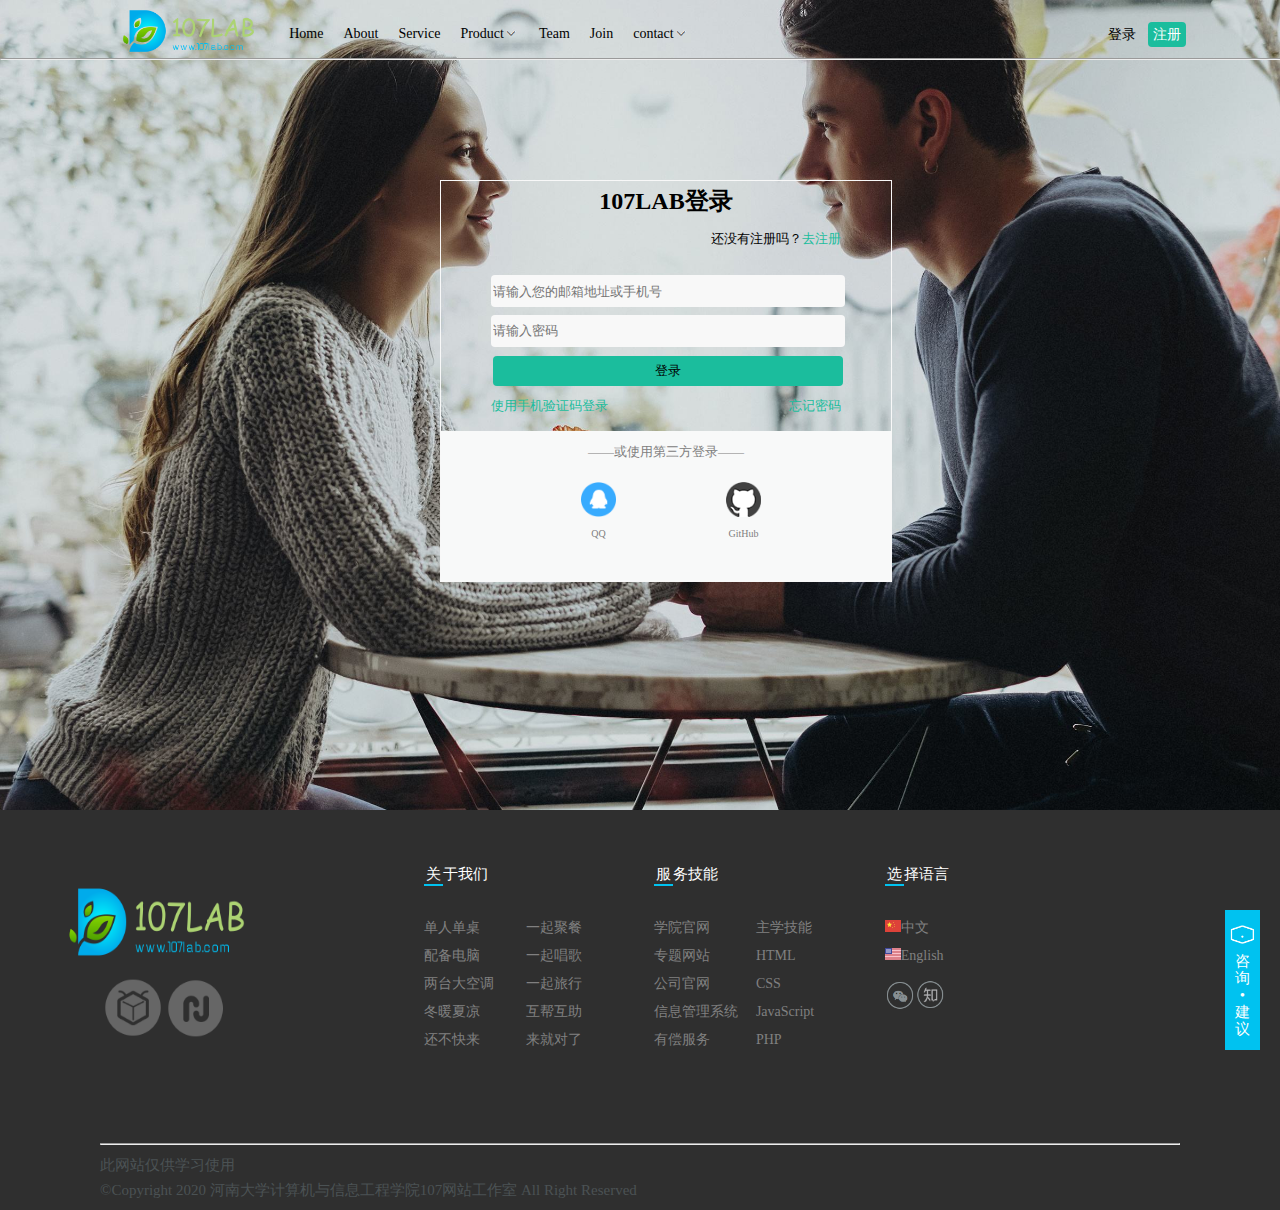
<file: frist/index.html>
<!DOCTYPE html>
<html>
<head>
   	<meta charset="UTF-8" name="viewport" content="target-densitydpi=device-dpi, initial-scale=1.0, minimum-scale=1.0, maximum-scale=1.0, user-scalable=no">
    <title>第一次作业</title>
    <style type="text/css">
    	body{text-align:center;font-family: Microsoft YaHei;
    		overflow-x: hidden;max-width: 100%;background:url(images/19f843858b2f999bab0a73be0bf30450.jpg)no-repeat;background-size: 100%;}
    	#divcss5{margin:0 auto}
    	.ul1 li{
    		display:inline;float: left;
    		margin:10px;font-size: 14px;
    	}
    	.part1{
			position: relative;
    	}
    	.part2{
    			width: 450px;height: 400px;
    			border:1px solid #F8F8F8;
    			position: absolute;
    			left: 50%;top: 20%;    			
    			margin-left: -200PX;
    			line-height: 2em;
    	}
    	.sign{
    		margin-right: -220px;
    		margin-top: -20px;
    	}   	
    	.same{
			background: #F8F8F8;border:none;
			border-radius:4px;
			margin-left: 45px;line-height: 1.5em;
    	}
    	.part2down{
    		background-color: #F8F9F9;
    		height: 150px;
    		position: absolute;
    		bottom: 0;left:0;right: 0;
			line-height: 15px;
    	}
    	.part2middle{
    		margin-left: 2px;
    		margin-top: -10px;
    		
    	}
    	input{width: 350px;height:30px;}
    	input[type=submit]{
    		background: #1BBD9D;border:none;
    		border-radius:4px;
    		margin-left: 45px;line-height: 1.5em;
    	}
    	.part3{
    		height: 400px;width: 100%;
    		background-color: #2F2F2F;
    		position: absolute;left:0px;color:gray;
    		bottom:-310px; font-size: 12px;
    	}
    	#title{color: white;font-size: 15px;line-height: 80px;margin-top:-50px;}
    	.part3 ul li{
    		list-style-type:none;
    		position:relative;
    	} 
    	.special{border-bottom:2px solid #00C2F0;padding: 2px;}
    	.part3content{text-align: left;word-spacing: 3em;line-height: 2em;font-size: 14px;}
    	.part3right{background-color: #00C2F0;position: absolute;right: 20px;top:100px;width:35px;height: 140px;font-size: 15px;line-height: 2px;color: white;}
    	.footer{position: absolute;bottom: 0px;left: 100px;right: 100px;font-size: 15px;line-height: 10px;text-align: left;color: #4B5254;}
    </style>
</head>
<body>
	<!--==========================
      Header
    ============================-->
    <div class="part1">
    	<ul class="ul1">
    		<div style="margin-left: 5%;">
    			<li style="margin-top: -10px"><img src="images/logo.png" width="150px" height="50px" /></li>
				<li>Home</li>
				<li>About</li> 
				<li>Service</li>
				<li>Product<img src="images/fa-angle-down1.png" width="15px" height="10px" /></li> 
				<li>Team</li>
				<li>Join</li>
				<li>contact<img src="images/fa-angle-down1.png" width="15px" height="10px" /></li>
			</div>
				<li style="position: absolute;right: 10%;">登录</li> 
				<li style="position: absolute;right: 6%;"><span style="background: #1BBD9D; color: white;border-radius:4px;border:0px solid #000;padding:5px;background-size: 200px">注册</span></li>
    	</ul>
    </div>
	<hr style="position: absolute;top:50px;width: 100%;left:0px;color: #E1E1E2;" />
	<!--==========================
      Submit Section
    ============================-->
	<div class="part2">
			<div style="margin-top: -20px;">
				<h1><font size="5">107LAB登录<font></h1>
				<p class="sign"><font size="2">还没有注册吗？</font ><font size="2" color="#1BBD9D">去注册</font></p>
				<form  method="post" class="part2middle">
					<table >
						<tr>
							<td><input  class="same" type="text" name="eamil" maxlength="20" placeholder="请输入您的邮箱地址或手机号"/></td>
						</tr>
						<tr>
							<td><input  class="same" type="password" name="paw" maxlength="16" placeholder="请输入密码"/><td/>
						</tr>
						<tr>
							<td><input  type="submit"  color="1BBD9D" value="登录" name="submit"/></td>
						</tr>
						<tr>
							<td>
								<font size="2" style="position: absolute;left: 50px;" color="#1BBD9D">使用手机验证码登录</font><font size="2" color="#1BBD9D" style="position: absolute;right: 50px;">忘记密码
								</font>
							</td>
						</tr>
					</table>
				</form>
			</div>
			<div class="part2down">
				<p style="font-size: 13px;color: gray;">——或使用第三方登录——</p>
				<div style="font-size: 10px;color:gray;line-height: 20px;">
					<ul style="float: left;list-style-type:none; margin-left: 100px;">
						<li><img src="images/qq.png" height="35px" width="35px"  /></li>
						<li>QQ</li>
					</ul>
					<ul style="float: right;margin-right: 130px;list-style-type:none;"><li><img src="images/github.png" height="35px" width="35px"/></li>
						<li>GitHub</li>
					</ul>
				</div>
			</div>
	</div >
	<!--==========================
      Intro Section
    ============================-->
	<div class="part3">
		<div style="position: absolute;left: 5%;top: 15%; float:left;">
			<p><img src="images/logo.png" height="80px" width="200px"/></p>
			<p><img src="images/tracup.png" height="60px" width="60px"/>&nbsp<img src="images/frontjs.png" height="60px" width="60px"/></p>
		</div>
		<div class="part3content" >
			<div style="float:left;position: absolute;left:30%;top: 60px;">
				<ul>
				<li id="title"><span class="special">关</span>于我们</li>
				<li>单人单桌 一起聚餐</li>
				<li>配备电脑 一起唱歌</li>
				<li><span style="word-spacing: 2em;">两台大空调 一起旅行<span></li>
				<li>冬暖夏凉 互帮互助</li>
				<li>还不快来 来就对了</li>
				</ul>
			</div >
			<div style="float:left;position: absolute;left:48%;top: 60px;">
				<ul>
				<li id="title"><span class="special">服</span>务技能</li>
				<li>学院官网 主学技能</li>
				<li>专题网站 HTML</li>
				<li>公司官网 CSS</li>
				<li><sapn style="word-spacing: 1em;">信息管理系统 JavaScript<sapn></li>
				<li>有偿服务 PHP</li>
				</ul>
			</div>
			<div style="float:left;position: absolute;left:66%;top: 60px;">
				<ul>
				<li id="title"><span class="special">选</span>择语言</li>
				<li><img src="images/language_chinese.png" />中文</li>
				<li><img src="images/language_english.png" />English</li>
				<li style="margin-top:10px"><img src="images/weixin.png" width="30px" height="30px"/><img src="images/zhihu.png" width="30px" height="30px"/></li>
				</ul>
			</div>
		</div>
			<div class="part3right">
				<p><img src="images/zixun.png" width="30px" height="20px" /></p>
				<p>咨</p>
				<p>询</p>
				<p>•</p>
				<p>建</p>
				<p>议</p>
			</div>
		<!--==========================
     		 Footer
    	============================-->
		<div class="footer">
			<hr style="color: #4B5254"; />
			<p>此网站仅供学习使用</p>
			<p>&copy;Copyright&nbsp;2020&nbsp;河南大学计算机与信息工程学院107网站工作室&nbsp;All&nbsp;Right&nbsp;Reserved</p>
		</div>
	</div>
</body>
</html>
</file>
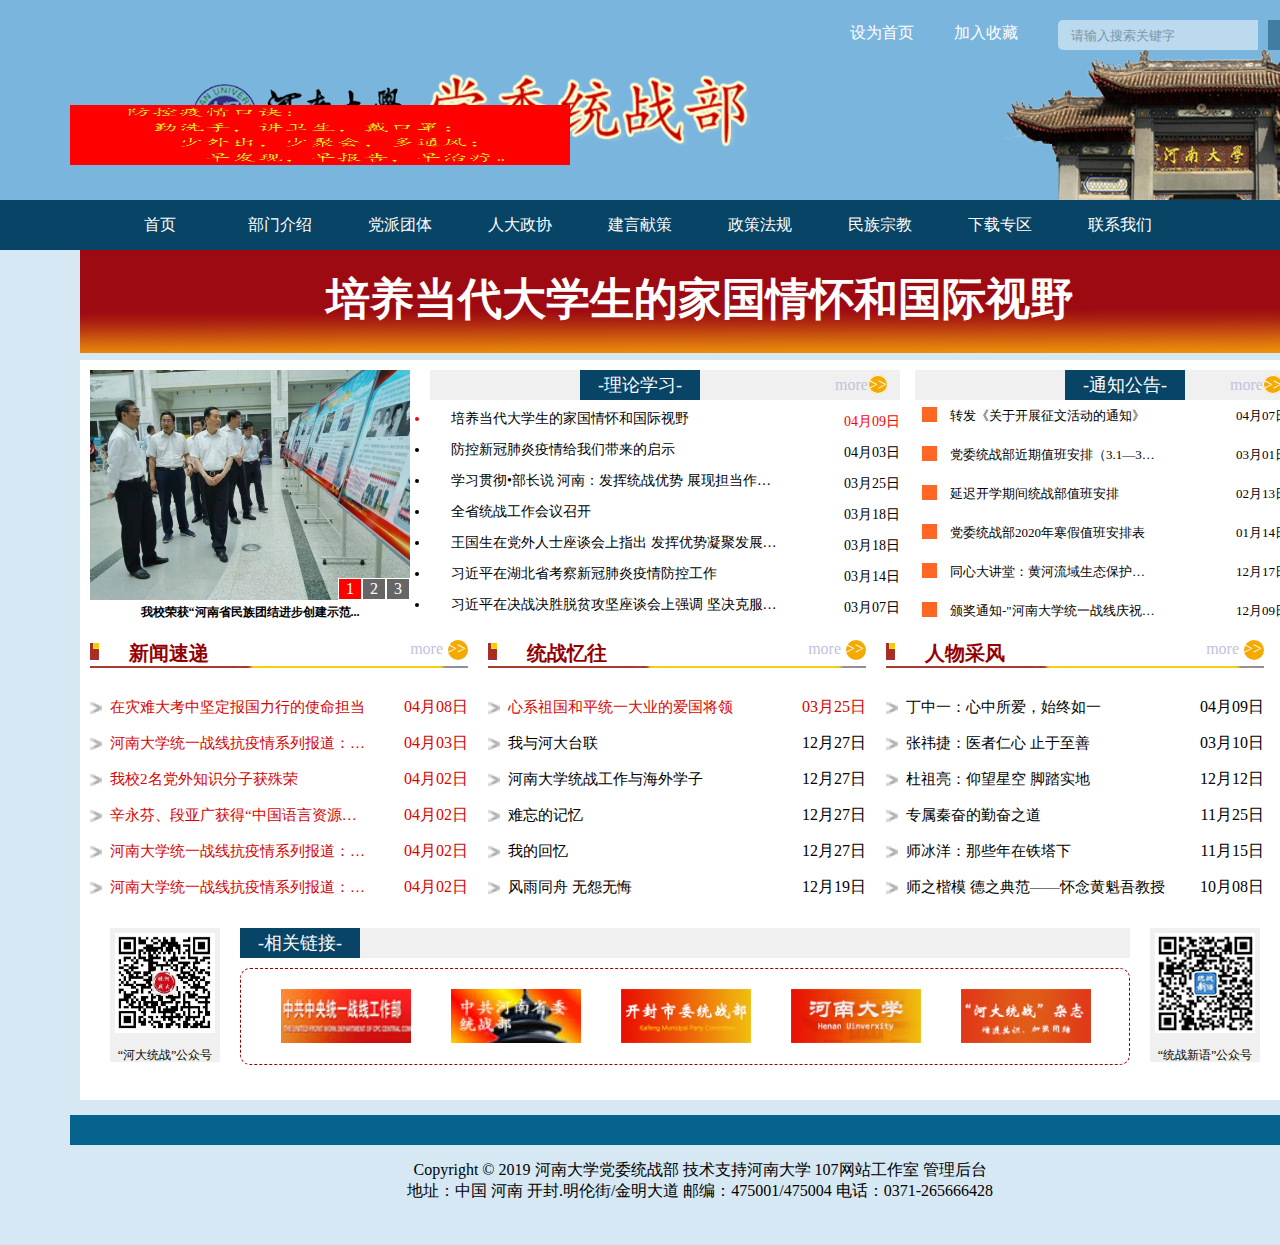
<file: third/index.html>
<!DOCTYPE html>
<html lang="en">
<head>
	<meta charset="UTF-8">
	<title>第三次作业</title>
	<link rel="stylesheet" href="css/首页.css">
	<link rel="stylesheet" href="css/head.css">
	<link rel="stylesheet" href="css/footer.css">
	<link rel="stylesheet" href="css/common.css">
	<script type="text/javascript" src="jquery/jquery-3.0.0.min.js"></script>
	<script type="text/javascript" src="jquery/首页body.js"></script>
	<script type="text/javascript" src="jquery/head.js"></script>
</head>
<body>

	<div class="head">
		<div class="headcontent">
			<ul>
				<li>设为首页</li>
				<li>加入收藏</li>
				<ul class="input">
					<li><input class="search1" type="text" name="searchtext" placeholder="请输入搜索关键字"></li>
					<li><input class="search2" type="button" name="search" value="搜索"></li>
				</ul>
			</ul>
		</div>
	</div>

	<!-- navigation -->

	<div class="navigation">
		<ul class="nav">
			<li>
				<a href="index.html">首页</a>
			</li>
			<li>
				<a href="">部门介绍</a>
				<ul>
					<li><a href="http://tzb.henu.edu.cn/bmjs/gzzz.htm">工作职责</a></li>
					<li><a href="http://tzb.henu.edu.cn/bmjs/jgjry.htm">机构及人员</a></li>
					<li><a href="http://tzb.henu.edu.cn/bmjs/ldxz.htm">领导小组</a></li>
				</ul>
			</li>
			<li>
				<a href="http://tzb.henu.edu.cn/dptt.htm">党派团体</a>
				<ul>
					<LI><A href="http://tzb.henu.edu.cn/dptt/mghndxzb.htm">民革河南大学支部</A> </LI>
					<LI><A href="http://tzb.henu.edu.cn/dptt/mmhndxwyh.htm">民盟河南大学委员会</A> </LI>
					<LI><A href="http://tzb.henu.edu.cn/dptt/mjhndxzzwyh.htm">民进河南大学总支委员会</A> </LI>
					<LI><A href="http://tzb.henu.edu.cn/dptt/mjhndxzzwyh1.htm">民建河南大学总支委员会</A> </LI>
					<LI><A href="http://tzb.henu.edu.cn/dptt/ngdhndxwyh.htm">农工党河南大学委员会</A> </LI>
					<LI><A href="http://tzb.henu.edu.cn/dptt/jsxshndxwyh.htm">九三学社河南大学委员会</A> </LI>
					<LI><A href="http://tzb.henu.edu.cn/dptt/hndxtl.htm">河南大学台联</A> </LI>
					<LI><A href="http://tzb.henu.edu.cn/dptt/hndxql.htm">河南大学侨联</A> </LI>
					<LI><A href="http://tzb.henu.edu.cn/dptt/hndxzlh.htm">河南大学知联会</A> </LI>
					<LI><A href="http://tzb.henu.edu.cn/dptt/hndxllh.htm">河南大学留联会</A> </LI>
				</ul>
			</li>
			<li>
				<a href="http://tzb.henu.edu.cn/rdzx/rdzx.htm">人大政协</a>
				<ul>
					<LI><A href="http://tzb.henu.edu.cn/rdzx/rdzx.htm">人大政协</A> </LI>
				</ul>
			</li>
			<li>
				<a href="http://tzb.henu.edu.cn/jyxc/jyxc.htm">建言献策</a>
				<ul>
					<LI><A href="http://tzb.henu.edu.cn/jyxc/jyxc.htm">建言献策</A> </LI>
				</ul>
			</li>			
			<li>
				<a href="http://tzb.henu.edu.cn/zcfg.htm">政策法规</a>
				<ul>
					<LI><A href="http://tzb.henu.edu.cn/zcfg/lljw.htm">理论经纬</A> </LI>
					<LI><A href="http://tzb.henu.edu.cn/zcfg/xxzl.htm">学习资料</A> </LI>
					<LI><A href="http://tzb.henu.edu.cn/zcfg/hyjy.htm">会议纪要</A> </LI>
					<LI><A href="http://tzb.henu.edu.cn/zcfg/gzjs.htm">工作记事</A> </LI>
				</ul>
			</li>
			<li>
				<a href="http://tzb.henu.edu.cn/mzzj.htm">民族宗教</a>
				<ul>
					<LI><A href="http://tzb.henu.edu.cn/mzzj/mzgz.htm">民族工作</A> </LI>
					<LI><A href="http://tzb.henu.edu.cn/mzzj/zjgz.htm">宗教工作</A> </LI>
				</ul>
			</li>
			<li>
				<a href="content/下载专区.html">下载专区</a>
				<ul>
					<LI><A href="content/下载专区.html">资料下载</A> </LI>
				</ul>
			</li>
			<li>
				<a href="content/留言板.html">联系我们</a>
				<ul>
					<LI><A href="content/留言板.html">留言板</A></LI>
					<LI><A href="content/微博.html">微博</A> </LI>
					<LI><A href="content/联系方式.html">联系方式</A> </LI>
				</ul>
			</li>
		</ul>
	</div>

	<!-- bodycontent -->
		
	<div class="td">
		<a href="http://tzb.henu.edu.cn/info/1139/4162.htm">培养当代大学生的家国情怀和国际视野</a>
	</div>
	<div class="bodycontent">
		
		<div class="top1">
			<div class="bannerbox">
				<ul class="banner">
					<li><img src="images/CBB5EAC3368E66F075D8C774FC1_AF5D6B55_B8DF.jpg" arc="img"></li>
					<li><img src="images/E80DEF1359DD870E60B822486B9_CF3A005D_83DD.jpg" arc="img"></li>
					<li><img src="images/EF73140121CEED21CA7F7F6B9FF_C1AD0408_8AF5.jpg" arc="img"></li>
				</ul>
				<div>
					<ul class="jumpBtn">
						<li index="1" id="on">1</li>
						<li index="2" id="">2</li>
						<li index="3" id="">3</li>
					</ul>
				</div>
			</div>
			<div class="introduce">
				<ul>
					<li><a href="">我校荣获“河南省民族团结进步创建示范...</a></li>
				</ul>
			</div>
		</div>
		<div class="top2">
			<div class="title">
				<a>-理论学习-</a>
				<a href="content/理论学习.html">more<span>>></span></a>
			</div>
			<div class="titlelist">
				<ul>
					<li><a href="content/正文.html">培养当代大学生的家国情怀和国际视野</a><span>04月09日</span></li>
					<li><a href="content/正文.html">防控新冠肺炎疫情给我们带来的启示</a><span>04月03日</span></li>
					<li><a href="content/正文.html">学习贯彻•部长说 河南：发挥统战优势 展现担当作为 在大战大考中写好河南统战答卷</a><span>03月25日</span></li>
					<li><a href="content/正文.html">全省统战工作会议召开</a><span>03月18日</span></li>
					<li><a href="content/正文.html">王国生在党外人士座谈会上指出 发挥优势凝聚发展正能量 同心协力推动发展高质量</a><span>03月18日</span></li>
					<li><a href="content/正文.html">习近平在湖北省考察新冠肺炎疫情防控工作</a><span>03月14日</span></li>
					<li><a href="content/正文.html">习近平在决战决胜脱贫攻坚座谈会上强调 坚决克服新冠肺炎疫情影响 坚决夺取脱贫攻坚战全面胜利</a><span>03月07日</span></li>
				</ul>
			</div>
		</div>
		<div class="top3">
			<div class="title">
				<a>-通知公告-</a>
				<a href="content/通知公告.html">more<span>>></span></a>
			</div>
			<div class="linelist"> 
				<ul class="headline">
					<li><i></i><a href="content/正文.html">转发《关于开展征文活动的通知》</a><span>04月07日</span></li>
					<li><i></i><a href="content/正文.html">党委统战部近期值班安排（3.1—3.15）</a><span>03月01日</span></li>
					<li><i></i><a href="content/正文.html">延迟开学期间统战部值班安排</a><span>02月13日</span></li>
					<li><i></i><a href="content/正文.html">党委统战部2020年寒假值班安排表</a><span>01月14日</span></li>
					<li><i></i><a href="content/正文.html">同心大讲堂：黄河流域生态保护和高质量发展</a><span>12月17日</span></li>
					<li><i></i><a href="content/正文.html">颁奖通知-"河南大学统一战线庆祝新中国成立70周年征文比赛"</a><span>12月09日</span></li>
				</ul>
			</div>
		</div>
		<div class="middle1">
			<div class="newslist">
				<div class="head3">
					<h3>
						<img src="images/tzb_sign1.gif"><a>新闻速递</a>
					</h3>
				</div>	
				<div class="more">
					<a href="content/新闻速递.html">more</a><span>&gt;&gt;</span>
				</div>
			</div>
			<div class="line">
				<img src="images/tzb_sign2.gif">
			</div>
			<div  class="titles">
				<ul>                
					<li><img src="images/jiantou.png"><a href="content/正文.html" title="在灾难大考中坚定报国力行的使命担当" target="_self">在灾难大考中坚定报国力行的使命担当</a><span>04月08日</span></li>
					<li><img src="images/jiantou.png"><a href="content/正文.html" title="河南大学统一战线抗疫情系列报道：风雨同舟，共克时艰" target="_self">河南大学统一战线抗疫情系列报道：风雨同舟</a><span>04月03日</span></li>               
					<li><img src="images/jiantou.png"><a href="content/正文.html" title="我校2名党外知识分子获殊荣" target="_self">我校2名党外知识分子获殊荣</a><span>04月02日</span></li>
					<li><img src="images/jiantou.png"><a href="content/正文.html" title="辛永芬、段亚广获得“中国语言资源保护奖”先进个人称号" target="_self">辛永芬、段亚广获得“中国语言资源保护奖”</a><span>04月02日</span></li>
					<li><img src="images/jiantou.png"><a href="content/正文.html" title="河南大学统一战线抗疫情系列报道：加油抗疫，当好职工的“娘家人”" target="_self">河南大学统一战线抗疫情系列报道：加油抗疫</a><span>04月02日</span></li>
					<li><img src="images/jiantou.png"><a href="content/正文.html" title="河南大学统一战线抗疫情系列报道：凯旋归来话战“疫”" target="_self">河南大学统一战线抗疫情系列报道：凯旋归来</a><span>04月02日</span></li>
				</ul>
			</div>
		</div>
		<div class="middle2">
			<div class="newslist">
				<div class="head3">
					<h3>
						<img src="images/tzb_sign1.gif"><a>统战忆往</a>
					</h3>
				</div>	
				<div class="more">
					<a href="content/统战忆往.html">more<span>&gt;&gt;</span></a>
				</div>
			</div>
			<div class="line">
				<img src="images/tzb_sign2.gif">
			</div>
			<div class="titles">
				<ul class="title2" id="titlemove">
					<li><img src="images/jiantou.png"><a href="content/正文.html" title="心系祖国和平统一大业的爱国将领侯镜如" target="_self">心系祖国和平统一大业的爱国将领</a><span>03月25日</span></li>
					<li><img src="images/jiantou.png"><a href="content/正文.html" title="我与河大台联" target="_self">我与河大台联</a><span>12月27日</span></li>
					<li><img src="images/jiantou.png"><a href="content/正文.html" title="河南大学统战工作与海外学子" target="_self">河南大学统战工作与海外学子</a><span>12月27日</span></li>
					<li><img src="images/jiantou.png"><a href="content/正文.html" title="难忘的记忆" target="_self">难忘的记忆</a><span>12月27日</span></li>
					<li><img src="images/jiantou.png"><a href="content/正文.html" title="我的回忆" target="_self">我的回忆</a><span>12月27日</span></li>
					<li><img src="images/jiantou.png"><a href="content/正文.html" title="风雨同舟 无怨无悔" target="_self">风雨同舟 无怨无悔</a><span>12月19日</span></li>
				</ul>
			</div>
		</div>
		<div class="middle3">
			<div class="newslist">
				<div class="head3">
					<h3>
						<img src="images/tzb_sign1.gif"><a>人物采风</a>
					</h3>
				</div>
				<div class="more">
					<a href="content/.html">more<span>&gt;&gt;</span></a>
				</div>
			</div>
			<div class="line">
				<img src="images/tzb_sign2.gif">
			</div>
			<div class="titles">
				<ul class="title3" id="titlemove">           
					<li><img src="images/jiantou.png"><a href="content/正文.html" title="丁中一：心中所爱，始终如一" target="_self">丁中一：心中所爱，始终如一</a><span>04月09日</span></li>
					<li><img src="images/jiantou.png"><a href="content/正文.html" title="张祎捷：医者仁心  止于至善" target="_self">张祎捷：医者仁心  止于至善</a><span>03月10日</span></li>    
					<li><img src="images/jiantou.png"><a href="content/正文.html" title="杜祖亮：仰望星空 脚踏实地" target="_self">杜祖亮：仰望星空 脚踏实地</a><span>12月12日</span></li>  
					<li><img src="images/jiantou.png"><a href="content/正文.html" title="专属秦奋的勤奋之道" target="_self">专属秦奋的勤奋之道</a><span>11月25日</span></li>              
					<li><img src="images/jiantou.png"><a href="content/正文.html" title="师冰洋：那些年在铁塔下" target="_self">师冰洋：那些年在铁塔下</a><span>11月15日</span></li>           
					<li><img src="images/jiantou.png"><a href="content/正文.html" title="师之楷模 德之典范――怀念黄魁吾教授" target="_self">师之楷模 德之典范――怀念黄魁吾教授</a><span>10月08日</span></li>
				</ul>
			</div>
		</div>
		<div class="contentfoot">
			<div class="left">
				<img src="images/ecode_left.jpg">
				<p>“河大统战”公众号</p>
			</div>
			<div class="middlelinks">
				<div class="aboutlink">
					<a href="">-相关链接-</a>
				</div>
				<div class="links">
					<ul>
		                <li><a href="http://www.zytzb.gov.cn/html/index.html"><img src="images/pc1.gif" width="130px" height="54px"></a></li>
		                <li><a href="http://www.rootinhenan.gov.cn/sitesources/rootinhenan/page_pc/index.html"><img src="images/pc2.jpg" width="130px" height="54px"></a></li>
		                <li><a href="http://kf.rootinhenan.gov.cn/sitesources/kf/page_pc/index.html"><img src="images/pc8.gif" width="130px" height="54px"></a></li>
		                <li><a href="http://www.henu.edu.cn/"><img src="images/pc33.gif" width="130px" height="54px"></a></li>
		                <li><a href="index/hdtzzz.htm"><img src="images/pc9.gif" width="130px" height="54px"></a></li>
	                </ul>
				</div>
			</div>
			<div class="right">
				<img src="images/ecode_right.jpg">
				<p>“统战新语”公众号</p>
			</div>
		</div>
	</div>
	<div class="fly">
		<img src="images/55555555.jpg" width="500" height="60">
	</div>
	<div class="return">
		回到<br>顶部
	</div>
	<div class="footer1">
	</div>
	<div class="footer2">
		<p>Copyright © 2019 河南大学党委统战部 技术支持河南大学 107网站工作室 管理后台<br />
		地址：中国 河南 开封.明伦街/金明大道 邮编：475001/475004 电话：0371-265666428</p>
	</div>
</body>
</html>
</file>
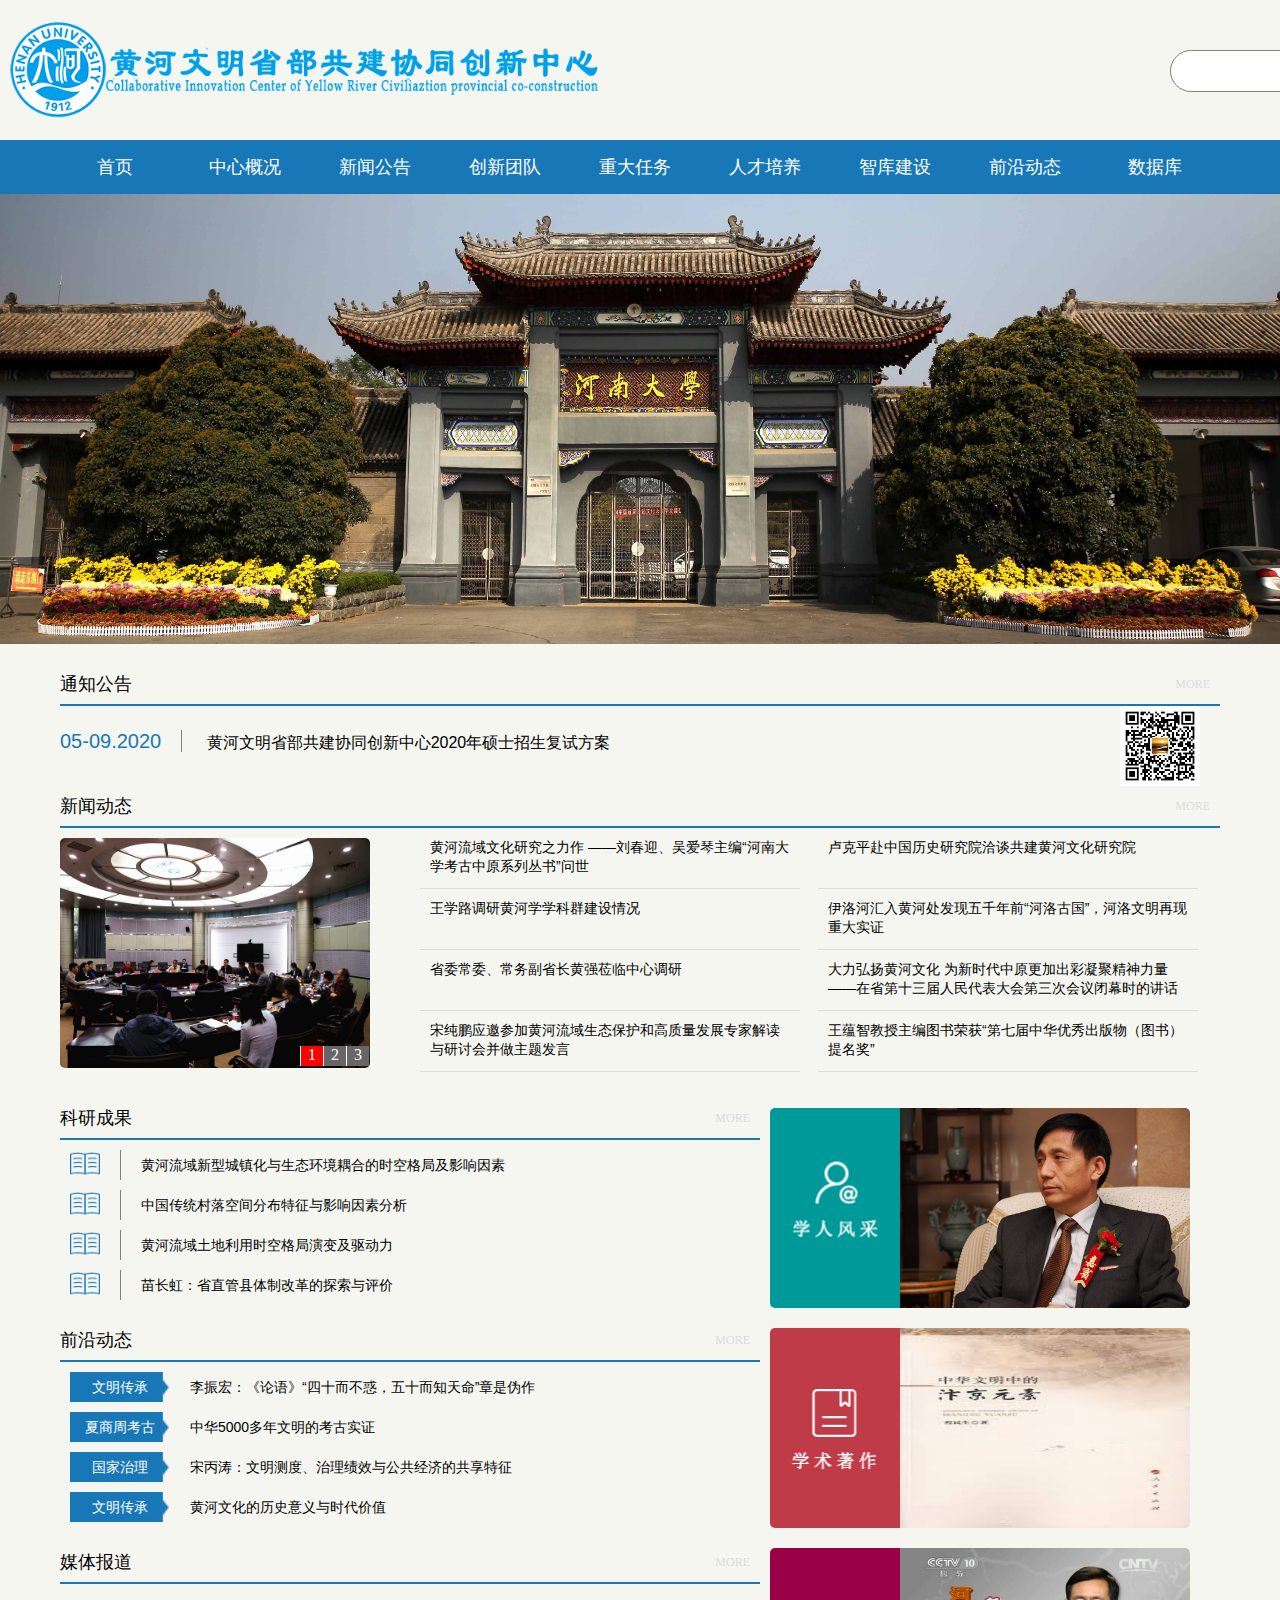
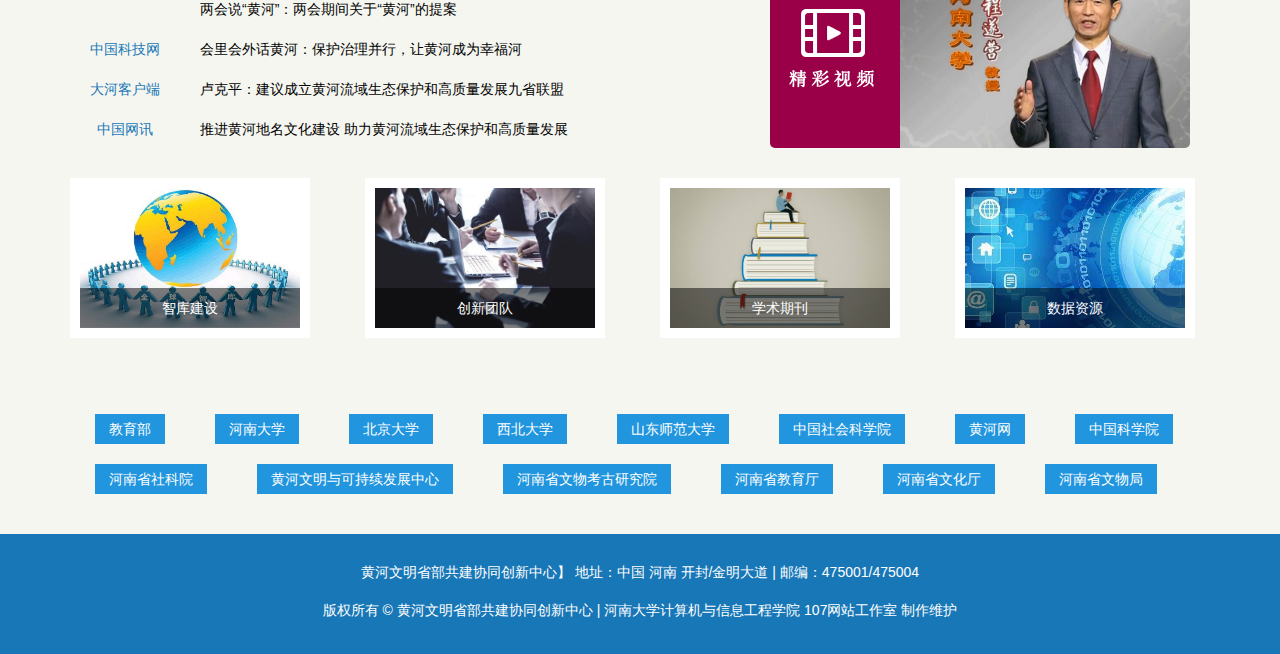
<file: 暑假-first/index.html>
<!DOCTYPE html>
<html lang="en">
<head>
    <meta http-equiv="X-UA-Compatible" content="IE=edge,chrome=1" />
    <meta http-equiv="Content-Type" content="text/html; charset=UTF-8">
    <meta name="viewport" content="width=device-width, initial-scale=0.1">
    <title>黄河文明协同创新中心</title>
    <link rel="stylesheet" href="css/index.css">
    <script type="text/javascript" src="jquery/jquery-3.0.0.min.js"></script>
    <script type="text/javascript" src="jquery/index.js"></script>
</head>
<body>
    <div class="logobar">
        <img class="logo" src="images/logo.png" alt="logo">
        <div class="searchbar">
            <input type="text" class="search_box">
            <input type="button" value="检索" class="search_button">
        </div>
    </div>
    <div class="navbar">
        <ul class="menu">
            <li class="1">
                <a href="">首页</a>
            </li>
            <li class="2">
                <a href="">中心概况</a>
                <ul class="minmenu">
                    <li class="1"><a href="">中心简介</a></li>
                    <li class="2"><a href="">组织结构</a></li>
                    <li class="3"><a href="">中心章程</a></li>
                    <li class="4"><a href="">主要参与单位</a></li>
                    <li class="5"><a href="">协同单位</a></li>
                </ul>
            </li>
            <li class="3">
                <a href="">新闻公告</a>
                <ul class="minmenu">
                    <li class="1"><a href="">新闻资讯</a></li>
                    <li class="2"><a href="">通知公告</a></li>
                </ul>
            </li>
            <li class="4">
                <a href="">创新团队</a>
                <ul class="minmenu">
                    <li><a href="">创新团队</a></li>
                </ul>
            </li>
            <li class="5">
                <a href="">重大任务</a>
                <ul class="minmenu">
                    <li><a href="">重大任务</a></li>
                </ul>
            </li>
            <li class="6">
                <a href="">人才培养</a>
                <ul class="minmenu">
                    <li><a href="">人才培养</a></li>
                </ul>
            </li>
            <li class="7">
                <a href="">智库建设</a>
                <ul class="minmenu"> 
                    <li><a href="">智库建设</a></li>
                </ul>
            </li>
            <li class="8">
                <a href="">前沿动态</a>
                <ul class="minmenu">
                    <li class="1"><a href="">夏商周考古</a></li>
                    <li class="2"><a href="">国家治理</a></li>
                    <li class="3"><a href="">文明比较</a></li>
                    <li class="4"><a href="">文明传承</a></li>
                    <li class="5"><a href="">社会转型</a></li>
                    <li class="6"><a href="">数据平台</a></li>
                </ul>
            </li>
            <li class="9"><a href="">数据库</a></li>
        </ul>
    </div>
    <div class="banners">
        <div class="toparrows">
            <div class="leftarrow"></div>
            <div class="rightarrow"></div>
        </div>
        <input id="select-img-1" name="radio-set-1" type="radio" class="cr-selector-img-1" checked/>
		<label for="select-img-1" class="cr-label-img-1" style="margin-left:-35px"></label>
		<input id="select-img-2" name="radio-set-1" type="radio" class="cr-selector-img-2" />
		<label for="select-img-2" class="cr-label-img-2" style="margin-left:0"></label>
		<input id="select-img-3" name="radio-set-1" type="radio" class="cr-selector-img-3" />
		<label for="select-img-3" class="cr-label-img-3" style="margin-left:15px"></label>
		<div class="clr"></div>    
		<!-- 面板 -->
		<div class="cr-bgimg">
			<div>
				<span></span>
				<span></span>
				<span></span>
			</div>
			<div>
				<span></span>
				<span></span>
				<span></span>
			</div>
			<div>
				<span></span>
				<span></span>
				<span></span>
			</div>
			<div>
				<span></span>
				<span></span>
				<span></span>
            </div>
            <div>
				<span></span>
				<span></span>
				<span></span>
            </div>
            <div>
				<span></span>
				<span></span>
				<span></span>
            </div>
            <div>
				<span></span>
				<span></span>
				<span></span>
            </div>
            <div>
				<span></span>
				<span></span>
				<span></span>
            </div>
            <div>
				<span></span>
				<span></span>
				<span></span>
            </div>
            <div>
				<span></span>
				<span></span>
				<span></span>
            </div>
            <div>
				<span></span>
				<span></span>
				<span></span>
            </div>
            <div>
				<span></span>
				<span></span>
				<span></span>
            </div>
            <div>
				<span></span>
				<span></span>
				<span></span>
            </div>
            <div>
				<span></span>
				<span></span>
				<span></span>
            </div>
            <div>
				<span></span>
				<span></span>
				<span></span>
            </div>
            <div>
				<span></span>
				<span></span>
				<span></span>
			</div>
		</div>
        
        
    </div>




    <div class="main_content">
        <div class="title">
            <a class="title1" href="">通知公告</a>
            <a class="title2" href="">MORE</a>
        </div>
        <ul class="arti">
            <li>
                <span class="tTime">05-09.2020</span>
                <a href="" class="tTitle">黄河文明省部共建协同创新中心2020年硕士招生复试方案</a>
                <img src="images/qrcode.jpg" alt="二维码" class="qrcode">
            </li>
        </ul>
        <div class="news">
            <div class="title">
                <a class="title1" href="">新闻动态</a>
                <a class="title2" href="">MORE</a>
            </div>
            <div class="news_left">
                <ul class="meetingimgs">
                    <li><a href=""><img index="1" src="images/meeting1.jpg" alt="img"></a></li>
                    <li><a href=""><img index="2" src="images/meeting2.png" alt="img"></a></li>
                    <li><a href=""><img index="3" src="images/meeting3.jpg" alt="img"></a></li>
                </ul>
                <div class="newsimg_button">
                    <a id="on" index="1">1</a>
                    <a id="" index="2">2</a>
                    <a id="" index="3">3</a>
                </div>
            </div>
            <div class="news_right">
                <ul class="">
                    <li style="margin-right: 18px;"><a href="">黄河流域文化研究之力作 ——刘春迎、吴爱琴主编“河南大学考古中原系列丛书”问世</a></li>
                    <li><a href="">卢克平赴中国历史研究院洽谈共建黄河文化研究院</a></li>
                    <li style="margin-right: 18px;"><a href="">王学路调研黄河学学科群建设情况</a></li>
                    <li><a href="">伊洛河汇入黄河处发现五千年前“河洛古国”，河洛文明再现重大实证</a></li>
                    <li style="margin-right: 18px;"><a href="">省委常委、常务副省长黄强莅临中心调研</a></li>
                    <li><a href="">大力弘扬黄河文化 为新时代中原更加出彩凝聚精神力量——在省第十三届人民代表大会第三次会议闭幕时的讲话</a></li>
                    <li style="margin-right: 18px;"><a href="">宋纯鹏应邀参加黄河流域生态保护和高质量发展专家解读与研讨会并做主题发言</a></li>
                    <li><a href="">王蕴智教授主编图书荣获“第七届中华优秀出版物（图书）提名奖”</a></li>
                </ul>
            </div>
        </div>
        <div class="bellow_content">
            <div class="bellow_left">
                <div class="title">
                    <a class="title1" href="">科研成果</a>
                    <a class="title2" href="">MORE</a>
                </div>
                <ul class="bellow_left1">
                    <li><span><img src="images/lunwen.png" alt=""></span><a href="">黄河流域新型城镇化与生态环境耦合的时空格局及影响因素</a></li>
                    <li><span><img src="images/lunwen.png" alt=""></span><a href="">中国传统村落空间分布特征与影响因素分析</a></li>
                    <li><span><img src="images/lunwen.png" alt=""></span><a href="">黄河流域土地利用时空格局演变及驱动力</a></li>
                    <li><span><img src="images/lunwen.png" alt=""></span><a href="">苗长虹：省直管县体制改革的探索与评价</a></li>
                </ul>
                <div class="title">
                    <a class="title1" href="">前沿动态</a>
                    <a class="title2" href="">MORE</a>
                </div>
                <ul class="bellow_left2">
                    <li><span>文明传承</span><a href="">李振宏：《论语》“四十而不惑，五十而知天命”章是伪作</a></li>
                    <li><span>夏商周考古</span><a href="">中华5000多年文明的考古实证</a></li>
                    <li><span>国家治理</span><a href="">宋丙涛：文明测度、治理绩效与公共经济的共享特征</a></li>
                    <li><span>文明传承</span><a href="">黄河文化的历史意义与时代价值</a></li>
                </ul>
                <div class="title">
                    <a class="title1" href="">媒体报道</a>
                    <a class="title2" href="">MORE</a>
                </div>
                <ul class="bellow_left3">
                    <li><span></span><a href="">两会说“黄河”：两会期间关于“黄河”的提案</a></li>
                    <li><span>中国科技网</span><a href="">会里会外话黄河：保护治理并行，让黄河成为幸福河</a></li>
                    <li><span>大河客户端</span><a href="">卢克平：建议成立黄河流域生态保护和高质量发展九省联盟</a></li>
                    <li><span>中国网讯</span><a href="">推进黄河地名文化建设 助力黄河流域生态保护和高质量发展</a></li>
                </ul>
            </div>
            <div class="bellow_right">
                <div class="bellow_right1"><a href=""><img src="images/people.png" alt=""></a><a href=""><img src="images/guan.jpg" alt=""><span>关爱和</span></a></div>
                <div class="bellow_right2"><a href=""><img src="images/journal.png" alt=""></a><a href=""><img src="images/cheng.jpg" alt=""><span>程民生：中华文明中的汴京元素</span></a></div>
                <div class="bellow_right3"><a href=""><img src="images/video.png" alt=""></a><a href=""><img src="images/baijia.jpg" alt=""><span>【百家讲坛】程遂营--六大古都</span></a></div>
            </div>
        </div>
        <div class="links">
            <ul>
                <li><a href=""><img src="images/zkjs.jpg" alt=""></a><span>智库建设</span></li>
                <li><a href=""><img src="images/team.jpg" alt=""></a><span>创新团队</span></li>
                <li><a href=""><img src="images/xsqk.jpg" alt=""></a><span>学术期刊</span></li>
                <li><a href=""><img src="images/dataResource.jpg" alt=""></a><span>数据资源</span></li>
            </ul>
        </div>
    </div>
    <div class="navLinks">
        <a href=""><span data-hover="教育部"><p>教育部</p><p>教育部</p></span></a>
        <a href=""><span data-hover="河南大学"><p>河南大学</p><p>河南大学</p></span></a>
        <a href=""><span data-hover="北京大学"><p>北京大学</p><p>北京大学</p></span></a>
        <a href=""><span data-hover="西北大学"><p>西北大学</p><p>西北大学</p></span></a>
        <a href=""><span data-hover="上东师范大学"><p>山东师范大学</p><p>山东师范大学</p></span></a>
        <a href=""><span data-hover="中国社会科学院"><p>中国社会科学院</p><p>中国社会科学院</p></span></a>
        <a href=""><span data-hover="黄河网"><p>黄河网</p><p>黄河网</p></span></a>
        <a href=""><span data-hover="中国科学院"><p>中国科学院</p><p>中国科学院</p></span></a>
        <a href=""><span data-hover="河南省社科院"><p>河南省社科院</p><p>河南省社科院</p></span></a>
        <a href=""><span data-hover="黄河文明与可持续发展中心"><p>黄河文明与可持续发展中心</p><p>黄河文明与可持续发展中心</p></span></a>
        <a href=""><span data-hover="河南省文物考古研究院"><p>河南省文物考古研究院</p><p>河南省文物考古研究院</p></span></a>
        <a href=""><span data-hover="河南省教育厅"><p>河南省教育厅</p><p>河南省教育厅</p></span></a>
        <a href=""><span data-hover="河南省文化厅"><p>河南省文化厅</p><p>河南省文化厅</p></span></a>
        <a href=""><span data-hover="河南省文物局"><p>河南省文物局</p><p>河南省文物局</p></span></a>
    </div>
    <div class="foot">
        <p class="p1">黄河文明省部共建协同创新中心】 地址：中国 河南 开封/金明大道 | 邮编：475001/475004</p>
        <p class="p2">版权所有 © 黄河文明省部共建协同创新中心 | 河南大学计算机与信息工程学院 <a href="">107网站工作室</a> 制作维护</p>
    </div>
    <div class="toparrow">
        <div class="inner"></div>
        <div class="middle"></div>
        <div class="outer"></div>
        <div class="arrow"></div>
    </div>
    <div id="rocket-to-top"></div>
</body>
</html>
</file>
<file: third/css/首页.css>
/* content */
body{
	background: #D6E8F4;
}
.td{
	width:1240px;
	height:110px;
	margin:0 auto;
	background: url(../images/headNew.gif) no-repeat;
	background-size: 100%;
	line-height:100px;
}
.td a{
	font-size: 44px;
	font-family: 宋体;
	display: block;
	text-align: center;
	font-weight:1000;
	color: white;
	cursor: pointer;
}

.bodycontent{
	width:1220px;
	height: 720px;
	margin:0 auto;
	padding: 10px;
	background: white;
}
.top1{
	float: left;
	width: 320px;
	height: 260px;
	position: relative;
	overflow: hidden;
}
.bannerbox{
	width:320px;
	height: 230px;
	position: relative;
}
.top1 ul a,.top2 ul a{
	color:black;
}
.headline a{
	color:black;
}
.banner{
	width:1280px;
	height: 230px;
	position: absolute;
}
.banner li{
	float: left;
	width: 320px;
	height: 230px;
	cursor: pointer;
}
.banner li img{
	width:320px;
	height: 230px;
}
.jumpBtn{
	position: absolute;
	bottom: 0;
	right:0;
}
.jumpBtn li{
	float: left;
	padding: 1px 7px;
	background: #666;
	border:0.1px solid white;
	color: white;
	cursor: pointer;
}
.jumpBtn li:hover{
	background:gray;
}
#on{
	background:#F00;
}
.introduce{
	width:320px;
	height: 25px;
	font-size: 12px;
	font-family:Microsoft YaHei;
	font-weight: 700;
	text-align: center;
	line-height: 25px;
	cursor: pointer;
}


.top2{
	float:left;
	width:470px;
	height: 260px;
	margin-left: 20px;
}
.top2 li{
	list-style-type:disc;
	width:470px;
	font-size: 14px;
	cursor: pointer;
	text-indent: 1.5em;
	height: 31px;
}
.top2 li:first-child{
	color:red;
}
.titlelist li>span{
	float: right;
	margin-top: -25px;
}
.titlelist{
	margin-top: 10px;
}
.titlelist li>a{
	display: block;
	overflow: hidden;
	white-space: nowrap;
	width:350px;
	text-overflow: ellipsis;
    max-width: 350px;
    height: 28px;
}
.top2 li:hover{
	color: red;
}
.title{
	background: #F0F0F0;
	height: 30px;
	line-height: 30px;
	margin: 0 auto;
	color: white;
}
.title a:first-child{
	text-align: center;
	background: #084466;
	display: block;
	width: 120px;
	font-size: 18px;
	float: left;
	margin-left: 150px;
	cursor: pointer;
}
.title a:nth-child(2){
	color:#C2C2DC;
	width:65px;
	height: 30px;
	display: block;
	float: right;
	cursor: pointer;
	line-height: 30px;
}
.title a:nth-child(2):hover{
	color:#FFD700;
}
.title span{
	background: #F5AA02;
	border:1px solid white;	
	color: white;
	width: 20px;
	height: 20px;
	border-radius: 50%;
	cursor: pointer;
}


.top2 ul a:hover{
	color:red;
}
.top3 ul a:hover{
	color:red;
}
.top3{
	float: left;
	width: 380px;
	height: 260px;
	margin-left: 15px;
}
.headline>li>i{
	background: #FE6625;
	display: block;
	float: left;
	height: 15px;
	width: 15px;
	line-height: 
}
.headline>li>a{
	display: block;
	float: left;
	width: 220px;
	text-indent: 1em;
	max-width: 220px;
	overflow: hidden;
	white-space: nowrap;
	text-overflow: ellipsis;
}
.linelist li{
	height: 32px;
	margin: 7px;
	font-size: 13px;
	cursor: pointer;
}
.top3 li:hover{
	color:red;
}
.headline>li>span{
	float: right;
	text-align: right;
}




.middle1,.middle2,.middle3{
	width: 378px;
	height: 258px;
	margin-right: 20px;
	float: left;
	margin-top: 10px;
}
.newslist{
	width:378px;
	height: 30px;
}
.head3{
	float: left;
}
.head3 h3>a{
	font-size: 20px;
	color:#950101;
	padding-left: 1.5em;
}
.more{
	float: right;
	cursor: pointer;
}
.more>a{
	color:#C2C2DC;
}
.more span{
	width: 20px;
	height: 20px;
	display: block;
	float: right;
	color:white;
	border-radius: 50%;
	background: #F5AA02;
	margin-left: 5px;
}
.line{
	height: 2px;
	position: relative;
	top:-16px;
}
.line>img{
	width: 100%;
	height: 2px;
}
.titles li{
	height: 36px;
}
.titles li>img{
	margin-top: 10px;
	width:12px;
	height: 12px;
	position: relative;
	top:20px;
}
.titles li>a{
	display: block;
	width: 260px;
	max-width: 260px;
	overflow: hidden;
	white-space: nowrap;
	text-overflow: ellipsis;
	color: #DA0300;
	font-size: 15px;
	padding-left: 20px;
}
.titles span{
	float: right;
	color:#DA0300;
	position: relative;
	top: -20px;
}
.title2 li>a,.title2 li>span{
	color:black;
}
.title3 li>a,.title3 li>span{
	color:black;
}
.title2 li:nth-child(1)>a,.title2 li:nth-child(1)>span{
	color:#DA0300;
}
.titles li>a:hover{
	color:#DA0300;
}




.contentfoot{
	width:1180px;
	height: 164px;
}
.links li{
	float: left;
}
.left,.right{
	height: 134px;
	width: 110px;
	float: left;
	background: #F0F0F0;
	margin-top:30px;
}
.left p,.right p{
	font-size: 12px;
	text-align: center;
}
.middlelinks{
	float: left;
	height: 114px;
	width: 890px;
	margin-top: 30px;
}
.aboutlink{
	width:890px;
	height: 30px;
	background: #F0F0F0;
	margin-bottom: 10px;
}
.aboutlink>a{
	display: block;
	background: #084466;
	width: 120px;
	height: 30px;
	color:white;
	font-size: 18px;
	line-height: 30px;
	text-align: center;
}
.links{
	height: 882px;
	height: 95px;
	border:1px dashed #900;
	border-radius: 10px;
}
.links li>img{
	height: 54px;
	width: 130px;
}
.links li{
	margin-left: 40px;
	margin-top: 20px;
}
.left img,.right img{
	width: 100px;
	height: 100px;
	margin:5px;
	margin-bottom: 10px;
}
.left{
	margin:30px 20px 0 20px;
}
.right{
	margin-left: 20px;
}
.fly{
	width: 500px;
	height: 60px;
	z-index: 4;
	position: absolute;
}
</file>
<file: third/css/head.css>
.head{
	width:100%;
	height: 200px;
	background: url(../images/top-bj2.gif) no-repeat;
	background-size:100% 100%;
}
.headcontent{
	width:550px;
	height: 25px;
	line-height: 25px;
	margin-top: 20px;
	float: right;
}
.headcontent li{
	margin-right: 40px;
	float: left;
	color: white;
	font-family: 宋体;
	cursor: pointer;
}
input:focus{
	outline: none;
}
.search1{
	height:30px;
	width:200px;
	font-color: white;
	margin-right: 0;
	border:1px;
	text-indent: 1em;
	border-radius: 5px 0 0 5px;
}
.search2{
	height: 30px;
	width:50px;
	color: white;
	border:none;
	cursor: pointer;
	background-color: #084466;
}
.input li:first-child{
	margin-right:10px;
}
.input{
	opacity: 50%;
}
.input:hover{
	opacity: 100%;
}

/* navigation */

.navigation{
	background-color: #084466;
	height: 50px;
	width:100%;
}
.nav{
	width:1200px;
    height: 50px;
    margin:0 auto;
    font-size: 16px;
    line-height: 50px;
}
.nav>li>a{
	float: left;
	width:120px;
}
.nav a{
	color: white;
	display: block;
}
.nav>li{
	float: left;
	text-align: center;
	height: 50px;
	color: white;
	position: relative;
}
.nav ul{
    position: absolute;
    background:#084466;
    top: 50px;
    width: 210px;
    font-size: 14px;
}
.nav ul>li{
	height:36px;
	line-height: 36px;
}
.nav a:hover{
	background:#0594C9;
	font-weight: 700;
	font-size: 16px;
}
</file>
<file: third/css/footer.css>
.footer1{
	width:90%;
	height: 30px;
	background: #04628D;
	margin:0 auto;
	margin-top: 15px;
}
.footer2{
	width:90%;
	height: 85px;
	margin:0 auto;
	margin-top: 15px;
	text-align: center;
	font-size: 16px;
}
.return{
	position: fixed;
	bottom: 100PX;
	right: 10px;
	width: 40px;
	height: 40px;
	background: #CDCFDE;
	font-size: 15px;
	line-height: 20px;
	text-align: center;
	cursor: pointer;
	z-index: 5;
}
</file>
<file: third/css/common.css>
*{
	margin: 0;
	padding: 0;
}
li{
	list-style-type: none;
}
body{
	min-width: 1400px;
}
a{
	text-decoration:none;
}
</file>
<file: 暑假-first/css/index.css>
*{
    margin: 0;
    padding: 0;
    font: "微软雅黑";
    color: black;
}
body{
    background-color: #F5F6F0;
    font-family: "Arial", 'Microsoft Yahei',"Lucida Grande", "Tahoma","Helvetica", "sans-serif";
}
li{
	list-style-type: none;
}
a{
    text-decoration: none;
}
/* a:hover{
    color: #18A1D5;
    transition: color 0.2s linear;
    -moz-transition:color 0.2s linear;
    -webkit-transition:color 0.2s linear;
    -o-transition:color 0.2s linear;
} */
a:hover{
    animation: change 2s infinite ease-in-out;
}
@keyframes change{
    0%{
        color: black;
    }
    25%{
        color: #18A1D5;
    }
    50%{
        color: red;
    }
    75%{
        color: yellow;
    }
    100%{
        color: black;
    }
}
    

.logobar{
    margin:0 60px;
    padding: 10px;
    width: 1450px;
    height: 120px;
    position: relative;
    margin: 0 auto;
}
.logo{
    float: left;
    width:600px;
    position: absolute;
    top: 50%;
    transform: translate(0,-50%);

}
.searchbar{
    width: 300px;
    height: 40px;
    font-size: 15px;
    position: absolute;
    float:right;
    top: 50%;
    right:0;
    transform: translate(0,-50%);
    font-family:"微软雅黑";
}
.search_box{
    border-radius: 50px 0 0 50px;
    width:220px;
    height: 40px;
    border: 1px solid gray;
    outline:medium;
    text-indent: 2em;
}
.search_button{
    border-radius: 0 50px 50px 0;
    width: 60px;
    height:40px;
    background: #1877B7;
    color:white;
    outline:medium;
}


/* nav */
.navbar{
    height: 54px;
    background-color: #1877B7;
}
.navbar a{
    background-color: #1877B7;
    display: block;
}
.navbar a:hover{
    animation: none;
}
.navbar>ul{
    width:1180px;
    background-color: #1877B7;
    height: 54px;
    margin: 0 auto;
}
.menu>li{
    float: left;
    display: block;
    width:130px;
    height:54px;
    font: 18px "微软雅黑";
    text-align: center;
    line-height: 54px;
    position: relative;
}
.minmenu{
    position: absolute;
    width: 130px;
    z-index: 1;
    -webkit-perspective: 400px;
    -moz-perspective: 400px;
    -ms-perspective: 400px;
    -o-perspective: 400px;
    perspective: 400px;
}
.minmenu li{
    opacity: 0;

    -webkit-transform: rotateY(90deg);
    -moz-transform: rotateY(90deg);
    -ms-transform: rotateY(90deg);
    -o-transform: rotateY(90deg);
    transform: rotateY(90deg);

    -webkit-transition: opacity .4s, -webkit-transform .5s;
    -moz-transition: opacity .4s, -moz-transform .5s;
    -ms-transition: opacity .4s, -ms-transform .5s;
    -o-transition: opacity .4s, -o-transform .5s;
    transition: opacity .4s, transform .5s;
}
.menu > li:hover .minmenu, .menu > li:focus .minmenu {
    max-height: 2000px;
    z-index: 10;
}
.menu > li:hover .minmenu li, .menu > li:focus .minmenu li {
    opacity: 1;

    -webkit-transform: none;
    -moz-transform: none;
    -ms-transform: none;
    -o-transform: none;
    transform: none;
}
.menu li:hover .minmenu li:nth-child(1) {
    -webkit-transition-delay: 0s;
    -moz-transition-delay: 0s;
    -ms-transition-delay: 0s;
    -o-transition-delay: 0s;
    transition-delay: 0s;
}
.menu li:hover .minmenu li:nth-child(2) {
    -webkit-transition-delay: 50ms;
    -moz-transition-delay: 50ms;
    -ms-transition-delay: 50ms;
    -o-transition-delay: 50ms;
    transition-delay: 50ms;
}
.menu li:hover .minmenu li:nth-child(3) {
    -webkit-transition-delay: 100ms;
    -moz-transition-delay: 100ms;
    -ms-transition-delay: 100ms;
    -o-transition-delay: 100ms;
    transition-delay: 100ms;
}
.menu li:hover .minmenu li:nth-child(4) {
    -webkit-transition-delay: 150ms;
    -moz-transition-delay: 150ms;
    -ms-transition-delay: 150ms;
    -o-transition-delay: 150ms;
    transition-delay: 150ms;
}
.menu li:hover .minmenu li:nth-child(5) {
    -webkit-transition-delay: 200ms;
    -moz-transition-delay: 200ms;
    -ms-transition-delay: 200ms;
    -o-transition-delay: 200ms;
    transition-delay: 200ms;
}
.menu li:hover .minmenu li:nth-child(6) {
    -webkit-transition-delay: 250ms;
    -moz-transition-delay: 250ms;
    -ms-transition-delay: 250ms;
    -o-transition-delay: 250ms;
    transition-delay: 250ms;
}

.minmenu li:nth-child(1) {
    -webkit-transition-delay: 250ms;
    -moz-transition-delay: 250ms;
    -ms-transition-delay: 250ms;
    -o-transition-delay: 250ms;
    transition-delay: 250ms;
}
.minmenu li:nth-child(2) {
    -webkit-transition-delay: 200ms;
    -moz-transition-delay: 200ms;
    -ms-transition-delay: 200ms;
    -o-transition-delay: 200ms;
    transition-delay: 200ms;
}
.minmenu li:nth-child(3) {
    -webkit-transition-delay: 150ms;
    -moz-transition-delay: 150ms;
    -ms-transition-delay: 150ms;
    -o-transition-delay: 150ms;
    transition-delay: 150ms;
}
.minmenu li:nth-child(4) {
    -webkit-transition-delay: 100ms;
    -moz-transition-delay: 100ms;
    -ms-transition-delay: 100ms;
    -o-transition-delay: 100ms;
    transition-delay: 100ms;
}
.minmenu li:nth-child(5) {
    -webkit-transition-delay: 50ms;
    -moz-transition-delay: 50ms;
    -ms-transition-delay: 50ms;
    -o-transition-delay: 50ms;
    transition-delay: 50ms;
}
.minmenu li:nth-child(6) {  
    -webkit-transition-delay: 0s;
    -moz-transition-delay: 0s;
    -ms-transition-delay: 0s;
    -o-transition-delay: 0s;
    transition-delay: 0s;
}

.navbar a{
    color: white;
    text-decoration: none;
    display: block;
}
.navbar a:hover{
    background:#1C97D5;
    border-left: 3px solid #C4302B;
}
.navbar li{
    background-color: #1877B7;
}


/* banners */


/* 高端操作开始 */

.banners{
    width: 100%;
    height: 450px;
    position: relative;
}
.banners label{
    width: 20px;
    height: 20px;
    cursor: pointer;
    color: #fff;
    float:left;
    margin-left:15px;
    position: relative;
    left:50%;
    transform: translate(-50%,0);
    margin-top: 420px;
    z-index: 100;
}
.banners label:before{
    content:'';
    width: 20px;
    height: 20px;
    background: rgba(130,195,217,0.9);
    position: absolute;
    margin:0 auto;
    border-radius: 50%;
    box-shadow: 0px 0px 0px 4px rgba(255,255,255,0.3);
    z-index:-1;
}
.banners input{
    display: none;
}
.banners input.cr-selector-img-1:checked ~ label.cr-label-img-1,
.banners input.cr-selector-img-2:checked ~ label.cr-label-img-2,
.banners input.cr-selector-img-3:checked ~ label.cr-label-img-3{
    color: #68abc2;
}
.banners input.cr-selector-img-1:checked ~ label.cr-label-img-1:before,
.banners input.cr-selector-img-2:checked ~ label.cr-label-img-2:before,
.banners input.cr-selector-img-3:checked ~ label.cr-label-img-3:before{
    background: #fff;
    box-shadow: 0px 0px 0px 4px rgba(104,171,194,0.6);
}
.cr-bgimg{
    width: 100%;
    height: 450px;
    position: absolute;
    left: 0px;
    top: 0px;
    z-index: 1;
    overflow: hidden;
    background-repeat: no-repeat;
    background-position: 0 0;
}
.cr-bgimg div{
    width: 6.25%;
    height: 100%;
    position: relative;
    float: left;
    overflow: hidden;
    background-repeat: no-repeat;
}
.cr-bgimg div span{
    position: absolute;
    width: 100.25%;
    height: 450px;
    top: 0px;
    left: -100%;
    z-index: 2;
}
.banners input.cr-selector-img-1:checked ~ .cr-bgimg,
.cr-bgimg div span:nth-child(1){
	background-image: url(../images/henu1.jpg);
	background-size: 1600% 450px;
}
.banners input.cr-selector-img-2:checked ~ .cr-bgimg,
.cr-bgimg div span:nth-child(2){
	background-image: url(../images/henu2.jpg);
	background-size: 1600% 450px;
}
.banners input.cr-selector-img-3:checked ~ .cr-bgimg,
.cr-bgimg div span:nth-child(3){
	background-image: url(../images/henu3.jpg);
	background-size: 1600% 450px;
}
.cr-bgimg div:nth-child(1) span{
    background-position: 0 0;
}
.cr-bgimg div:nth-child(2) span{
    background-position: -100% 0;
}
.cr-bgimg div:nth-child(3) span{
    background-position: -200% 0;
}
.cr-bgimg div:nth-child(4) span{
    background-position: -300% 0;
}
.cr-bgimg div:nth-child(5) span{
    background-position: -400% 0;
}
.cr-bgimg div:nth-child(6) span{
    background-position: -500% 0;
}
.cr-bgimg div:nth-child(7) span{
    background-position: -600% 0;
}
.cr-bgimg div:nth-child(8) span{
    background-position: -700% 0;
}
.cr-bgimg div:nth-child(9) span{
    background-position: -800% 0;
}
.cr-bgimg div:nth-child(10) span{
    background-position: -900% 0;
}
.cr-bgimg div:nth-child(11) span{
    background-position: -1000% 0;
}
.cr-bgimg div:nth-child(12) span{
    background-position: -1100% 0;
}
.cr-bgimg div:nth-child(13) span{
    background-position: -1200% 0;
}
.cr-bgimg div:nth-child(14) span{
    background-position: -1300% 0;
}
.cr-bgimg div:nth-child(15) span{
    background-position: -1400% 0;
}
.cr-bgimg div:nth-child(16) span{
    background-position: -1500% 0;
}
.banners input:checked ~ .cr-bgimg div span{
    animation: slideOut 0.6s ease-in-out;
}
@keyframes slideOut{
    0%{
        left: 0px;
    }
    100%{
        left: 100%;
    }
}
.banners input.cr-selector-img-1:checked ~ .cr-bgimg div span:nth-child(1),
.banners input.cr-selector-img-2:checked ~ .cr-bgimg div span:nth-child(2),
.banners input.cr-selector-img-3:checked ~ .cr-bgimg div span:nth-child(3)
{
    transition: left 0.5s ease-in-out;
    animation: none;
    left: 0px;
    z-index: 10;
}

.leftarrow,.rightarrow{
    width: 40px;
    height:40px;
    line-height: 450px;
    position: absolute;
    top:50%;
    margin:-20px;
    z-index: 2;
    cursor: pointer;
    /* display: none; */
}
.leftarrow{
    background: url(../images/large_left.png) no-repeat;
    left:40px;
}
.rightarrow{
    background: url(../images/large_right.png) no-repeat;
    right: 40px;
}
.leftarrow,.rightarrow,.banners label{
    display: none;
}



/* main_content */

.main_content{
    width:1160px;
    height:1320px;
    padding: 10px;
    margin: 10px auto;
}
.title{
    height: 40px;
    border-bottom:2px solid #1877B7;
}
.title1{
    display: block;
    text-align: left;
    font: 18px "微软雅黑";
    float: left;
    color: black;
    line-height: 40px;
}
.title2{
    text-align: right;
    font: 12px "微软雅黑";
    color:  #dcdcdc;
    display: block;
    float: right;
    margin-right: 10px;
    line-height: 40px;
}
.arti{
    height: 70px;
    width:1140px;
    line-height: 70px;
}
.tTime{
    width: 120px;
    height: 40px;
    font-size:20px;
    color: #1877b7;
    border-right: 1px solid gray;
    padding-right:20px;
    margin-right: 20px;
    line-height: 70px;
}
.qrcode{
    width:80px;
    height: 80px;
    float:right;
}
.news{
    margin-top: 10px;
}
.news_left{
    width:310px;
    height:230px;
    position: relative;
    float: left;
    margin-top: 10px;
    border-radius: 5px;
    overflow: hidden;
}
.meetingimgs{
    width:1240px;
    height: 230px;
    position: absolute;
}
.meetingimgs li{
    width: 310px;
	height: 230px;
	cursor: pointer;
    float:left;
}
.meetingimgs img{
    width: 310px;
    height: 230px;
}
.newsimg_button{
    position: absolute;
    width:70px;
    height:20px;
    bottom:2px;
    right:0;
    cursor: pointer;
}
.newsimg_button a{
    display: block;
    float: left;
    width:22px;
    height:20px;
    background-color:#666666 ;
    height: 20px;
    color:white;
    font-family: "宋体";
    text-align: center;
    border-left: 1px solid white;
}
#on{
    background-color: #F00;
}
.newsimg_button a:hover{
    background-color:#999;
}
.news_right{
    width: 800px;
    height: 230px;
    float:right;
}
.news_right a{
    font-size:14px;
    color: black;
}
.news_right a:hover{
    color: #18A1D5;
}
.news_right li{
    width:360px;
    height: 40px;
    padding: 10px;
    float: left;
    border-bottom: 1px solid #DCDCDC;
}
.bellow_content{
    width:1140px;
    height: 680px;
    margin-top: 30px;
    float: left;
    font-size: 14px;

}
.bellow_left{
    width:700px;
    height: 680px;
    float: left;
}
.bellow_left1{
    padding: 10px;
}
.bellow_left li{
    width:680px;
    height: 30px;
    margin-bottom: 10px;
    line-height: 30px;
}
.bellow_left1 span{
    width:50px;
    height: 30px;
    margin-right: 20px;
    display: block;
    float: left;
    border-right: 1px solid gray;
}
.bellow_left1 img{
    width:30px;
    height: 30px;
}
.bellow_left2{
    padding:10px;
}
.bellow_left2 span{
    width:100px;
    height: 30px;
    margin-right: 20px;
    color: white;
    font-size: 14px;
    text-align: center;
    display: block;
    float: left;
    background: url(../images/tag2.png) no-repeat;
    background-size: 100px 30px;
}
.bellow_left2 img{
    width:100px;
    height:30px;
}
.bellow_left3{
    padding: 10px;
}
.bellow_left3 span{
    width:110px;
    height: 30px;
    line-height: 30px;
    text-align: center;
    color: #1877B7;
    margin-right: 20px;
    display: block;
    float: left;
}
.bellow_right{
    width:420px;
    height: 660px;
    float: right;
    padding: 10px;
}
.bellow_right a{
    display: block;
    float: left;
}
.bellow_right1 a:first-child{
    background-color: #099;
}
.bellow_right2 a:first-child{
    background-color: #BF3B48;
}
.bellow_right>div{
    width: 420px;
    height: 200px;
    overflow: hidden;
    border-radius: 5px;
}
.bellow_right2{
    margin: 20px 0;
}
.bellow_right3 a:first-child{
    background-color: #9A0048;
}
.bellow_right>div>a:first-child{
    width: 130px;
    height: 200px;
    line-height: 200px;
}
.bellow_right>div a:nth-child(1) img{
    position: relative;
    top:50%;
    left:50%;
    transform:translate(-50%,-50%);
}
.bellow_right>div a:nth-child(2){
    position: relative;
    width: 290px;
    height: 200px;
}
.bellow_right>div a:nth-child(2) img{
    width:290px;
    height:200px;
}
.bellow_right>div span{
    display: block;
    width: 290px;
    height: 0px;
    position: absolute;
    bottom:0;
    background-color: rgba(0, 0, 0, 0.5);
    font-size: 14px;
    font-family: "Arial", 'Microsoft Yahei',"Lucida Grande", "Tahoma","Helvetica", "sans-serif";
    line-height: 40px;
    color: white;
    text-align: center;
}
.links{
    width: 1140px;
    height: 200px;
    margin: 0 auto;
}
.links>ul{
    width: 1140px;
    height: 200px;
    float: left;
}
.links li:nth-child(4){
    margin-right: 0;
}
.links li{
    float: left;
    width:220px;
    height: 140px;
    margin-right: 55px;
    padding: 10px;
    background-color: white;
    position: relative;
}
.links img{
    width: 220px;
    height: 140px;
}
.navLinks{
    width: 1140px;
    height: 100px;
    margin: 0 auto;
}
.links span{
    display: block;
    position: absolute;
    width: 220px;
    height: 40px;
    bottom: 10px;
    color: white;
    font-size: 14px;
    font-family: "Arial", 'Microsoft Yahei',"Lucida Grande", "Tahoma","Helvetica", "sans-serif";
    line-height: 40px;
    text-align: center;
    z-index: 1;
}
.links span::before{
    content:"";
    background-color: black;
    width: 220px;
    height: 40px;
    left: 0;
    opacity: 0.5;
    position: absolute;
    z-index: -1;
}
.navLinks>a{
    display: block;
    float: left;
    height: auto;
    width: auto;
}
.navLinks>a>span{
    display: block;
    line-height: 30px;
    margin:10px 25px;
    width: auto;
    height: 30px;
    
    transition: all .5s;
    transform-style: preserve-3d;
}
.navLinks p{
    width: auto;
    padding: 0 14px;
    font-size: 14px;
    transition: all .5s;
    font-weight: 535;
    font-family: "Arial", 'Microsoft Yahei',"Lucida Grande", "Tahoma","Helvetica", "sans-serif";
    color: #FFF;
}
.navLinks>a>span>p:nth-child(1){
    background-color: #2195DE;
    transform: translateZ(14px);
}
.navLinks a span p:last-child{
    background-color: #2195DE;
    transform: translateZ(14.8px) rotateX(-90deg) ;
    margin-top: -15px;
}
.navLinks span:hover{
    transform: rotateX(90deg);
}
.navLinks span:hover p:last-child{
    margin-top: 0px;
    transform: translateZ(0) rotateX(-90deg);
}

.foot{
    width: 100%;
    height: 120px;
    margin-top: 30px;
    float: left;
    background-color: #1877B7;
}

.p1,.p2{
    margin-top: 20px;
    font-size: 14px;
    font-family: "Arial", 'Microsoft Yahei',"Lucida Grande", "Tahoma","Helvetica", "sans-serif";
    color: white;
    text-align: center;
}
.p1{
    margin-top: 30px;
}
.p2 a{
    font-family: "Arial", 'Microsoft Yahei',"Lucida Grande", "Tahoma","Helvetica", "sans-serif";
    color: white;
}
.p2 a:hover{
    color: red;
    transition: 0.2s linear;
}
#rocket-to-top{
    width: 150px;
    height: 150px;
    position: fixed;
    right: 10px;
    bottom: 30px;
    background-color: red;
    z-index: 10;
    background: url(../images/rocket_button_up.png) no-repeat;
    overflow: hidden;
    background-position: 0px 20px;
    background-size: 900px 150px;
    cursor: pointer;
}
#rocket-to-top:hover{
    animation: go 0.1s infinite ease-in-out;
}
@keyframes go{
    0%{
        background-position: 0 20px;
    }
    16.666%{
        background-position: -150px 20px;
    }
    33.34%{
        background-position: -300px 20px;
    }
    50.1%{
        background-position: -450px 20px;
    }
    66.68%{
        background-position: -600px 20px;
    }
}
</file>
